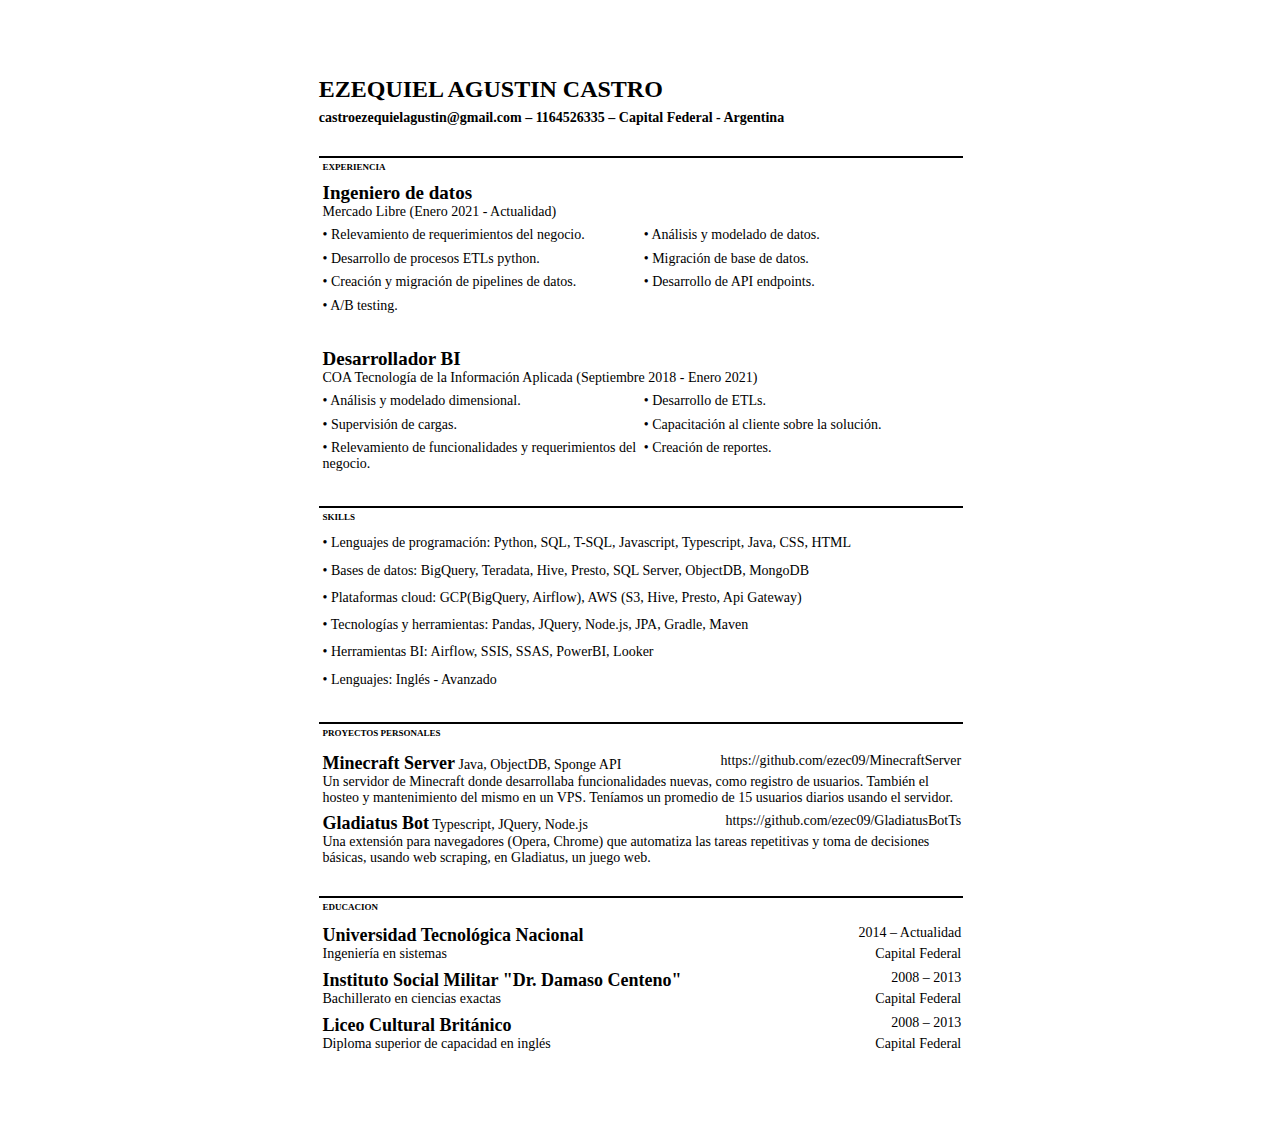
<file: index.html>
<html>
    <head>
        <link rel="stylesheet" type="text/css" href="ezequiel_castro_es_cv.css"/>
    </head>
    <body>
        <div id="hoja1">
            <div id="header">
                <div id="nombre">
                    <p>EZEQUIEL AGUSTIN CASTRO<p>
                </div>
                <div id="datos_personales">
                    <h5>castroezequielagustin@gmail.com – 1164526335 – Capital Federal - Argentina</h2>
                </div>
            </div>
            <div id="experiencia">
                <div class="separador"> </div>
                <p class="seccion_title">EXPERIENCIA</p>
                <div class="job">
                    <h3>Ingeniero de datos</h3>
                    <p class="job_desc">Mercado Libre (Enero 2021 - Actualidad)</p>
                    <p>• Relevamiento de requerimientos del negocio.</p>
                    <p>• Análisis y modelado de datos.</p>
                    <p>• Desarrollo de procesos ETLs python.</p>
                    <p>• Migración de base de datos.</p>
                    <p>• Creación y migración de pipelines de datos.</p>
                    <p>• Desarrollo de API endpoints.</p>
					<p>• A/B testing.</p>
                </div>
                <div class="job job2">
                    <h3>Desarrollador BI</h3>
                    <p class="job_desc">COA Tecnología de la Información Aplicada (Septiembre 2018 - Enero 2021)</p>
                    <p>• Análisis y modelado dimensional.</p>
                    <p>• Desarrollo de ETLs.</p>
                    <p>• Supervisión de cargas.</p>
                    <p>• Capacitación al cliente sobre la solución.</p>
                    <p>• Relevamiento de funcionalidades y requerimientos del negocio.</p>
                    <p>• Creación de reportes.</p>
                </div>
            </div>
            <div id="skills">
                <div class="separador"> </div>
                <p class="seccion_title">SKILLS</p>
                <div class="skills_text">
                    <p>• Lenguajes de programación:  Python, SQL, T-SQL, Javascript, Typescript, Java, CSS, HTML</p>
                    <p>• Bases de datos: BigQuery, Teradata, Hive, Presto, SQL Server, ObjectDB, MongoDB</p>
                    <p>• Plataformas cloud: GCP(BigQuery, Airflow), AWS (S3, Hive, Presto, Api Gateway)</p>
                    <p>• Tecnologías y herramientas: Pandas, JQuery, Node.js, JPA, Gradle, Maven</p>
                    <p>• Herramientas BI: Airflow, SSIS, SSAS, PowerBI, Looker</p>
                    <p>• Lenguajes: Inglés - Avanzado</p>
                </div>
            </div>
            <div id="proyectos">
                    <div class="separador"> </div>
                    <p class="seccion_title">PROYECTOS PERSONALES</p>
                    <div class="proyecto_title">
                        <p> <span>Minecraft Server</span> Java, ObjectDB, Sponge API</p> <p class="proyecto_link">https://github.com/ezec09/MinecraftServer</p>
                    </div>
                    <p>Un servidor de Minecraft donde desarrollaba funcionalidades nuevas, como registro de usuarios.
                        También el hosteo y mantenimiento del mismo en un VPS. Teníamos un promedio de 15 usuarios diarios
                        usando el servidor.</p>
                    <div class="proyecto_title">
                        <p><span>Gladiatus Bot</span> Typescript, JQuery, Node.js</p> <p class="proyecto_link">https://github.com/ezec09/GladiatusBotTs</p>
                    </div>
                    <p>Una extensión para navegadores (Opera, Chrome) que automatiza las tareas repetitivas y toma de decisiones
                        básicas, usando web scraping, en Gladiatus, un juego web.</p>
            </div>
            <div id="educacion">
                <div class="separador"> </div>
                <p class="seccion_title">EDUCACION</p>
                <div class="educacion_text">
                    <p>Universidad Tecnológica Nacional</p> <p>2014 – Actualidad</p>
                    <p>Ingeniería en sistemas</p> <p>Capital Federal</p>
                </div>
                <div class="educacion_text">
                    <p>Instituto Social Militar "Dr. Damaso Centeno"</p> <p>2008 – 2013</p>
                    <p>Bachillerato en ciencias exactas</p> <p>Capital Federal</p>
                </div>
                <div class="educacion_text">
                    <p>Liceo Cultural Británico</p> <p>2008 – 2013</p>
                    <p>Diploma superior de capacidad en inglés</p> <p>Capital Federal</p>
                </div>
            </div>
        </div>
    </body>
</html>
</file>
<file: ezequiel_castro_es_cv.css>
body {
    margin: auto;
   }

body *{
    margin: 0px;
    font-size: 14px;
    font-family: 'Times New Roman', Times, serif;
}

#hoja1 {
    width: 170mm;
    height: 277mm;
    padding-left: 20mm;
    padding-right: 20mm;
    padding-top: 20mm;
    padding-bottom: 0mm;
    background-color: white;
    margin: auto;
    
}

#hoja1 #datos_personales {
    padding-top: 2mm;
}

#hoja1 h3 {
    font-size: 19px;
}

#header * {
    margin: 0px;
    align-items: center;
    text-align: left;
}

#nombre p{
    font-size: 24px;
    font-weight: bold;
}

#hoja1 .separador {
    width: 100%;
    border-style: solid;
    border-width: 1px;
    background-color: black;
    margin: 0px;
    margin-top: 8mm;
    padding: 0px;
}

#experiencia {
    margin: 0px;
    margin-top: 5mm;
}

#experiencia *, #skills *, #proyectos *, #educacion * {
    margin: 0px;
}

.job {
    display: grid;
    grid-template-columns: 1fr 1fr;
    padding-top: 1mm;
}

#hoja1 .job2 {
    padding-top: 8mm;
}

.job h3{
    padding-left: 1mm;
}

.job p {
    padding: 1mm;
}

.job h3, .job .job_desc {
    grid-column: 1/3;
}

.seccion_title {
    font-size: 9px;
    font-weight: bold;
    padding-left: 1mm;
    padding-bottom: 1.5mm;
    padding-top: 1mm;
}

.job .job_desc {
    font-size: 14px;
    padding-left: 1mm;
    padding-top: 0mm;
}

.skills_text p {
    padding: 1mm;
    padding-top: 2mm;
}

#proyectos p{
    padding: 1mm;
    margin: 0px;
    padding: 0px;
}

#proyectos *{
    font-size: 14px;
    margin: 0px;
    padding: 0px;
}

.proyecto_title {
    display: grid;
    grid-template-columns: 1fr 1fr;
}

.proyecto_link {
    text-align: right;
}

#proyectos .proyecto_title span {
    font-weight: bold;
    font-size: 18px;
}

#proyectos .seccion_title {
    font-size: 9px;
    font-weight: bold;
    padding-left: 1mm;
    padding-bottom: 2mm;
    padding-top: 1mm;
}

#proyectos .proyecto_title {
    padding-top: 2mm;
}

#proyectos p {
    padding-left: 1mm;
}

.educacion_text {
    display: grid;
    grid-template-columns: 1fr 1fr 1fr;
}

.educacion_text *{
    padding-left: 1mm;
}

.educacion_text p:nth-child(2n) {
    text-align: right;
    grid-column: 3/4;
}

.educacion_text p:nth-child(odd) {
    grid-column: 1/3;
}

.educacion_text {
    padding-top: 2mm;
}

#educacion .educacion_text p:nth-child(1) {
    font-size: 18px;
    font-weight: bold;
}
</file>
